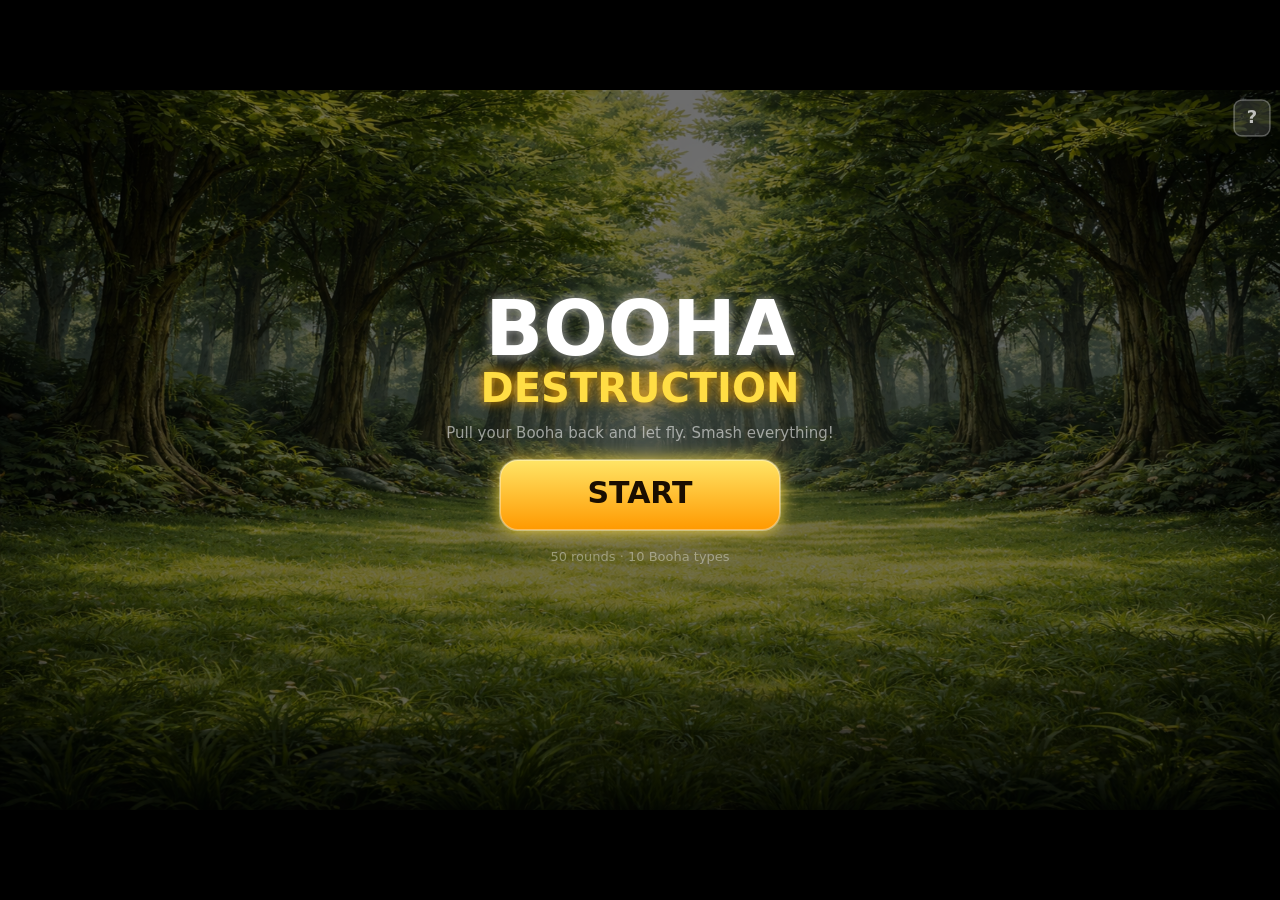
<file: index.html>
<!DOCTYPE html>
<html lang="en">
<head>
  <meta charset="UTF-8" />
  <meta name="viewport" content="width=device-width, initial-scale=1.0, viewport-fit=cover" />
  <title>Booha Destruction</title>
  <meta name="theme-color" content="#000000" />
  <link rel="preload" href="./assets/images/destruction-1.png" as="image" />
  <style>
    *, *::before, *::after { box-sizing: border-box; margin: 0; padding: 0; }
    html, body {
      width: 100%; height: 100%;
      background: #000;
      overflow: hidden;
      /* Prevent pull-to-refresh on mobile */
      overscroll-behavior: none;
    }
    #gameCanvas {
      display: block;
      position: fixed;
      top: 0; left: 0;
      width: 100%; height: 100%;
      touch-action: none;
      cursor: crosshair;
    }
    /* Portrait lock overlay */
    #rotateOverlay {
      display: none;
      position: fixed; inset: 0;
      background: #000;
      color: #fff;
      font-family: system-ui, sans-serif;
      align-items: center; justify-content: center;
      text-align: center; z-index: 9999;
    }
    #rotateOverlay.show { display: flex; }
    #rotateOverlay p { font-size: 18px; opacity: 0.8; margin-top: 8px; }
  </style>
</head>
<body>
  <canvas id="gameCanvas" aria-label="Booha Destruction"></canvas>

  <div id="rotateOverlay">
    <div>
      <div style="font-size:48px">↺</div>
      <p>Please rotate to landscape</p>
      <p style="font-size:13px;margin-top:4px;opacity:0.5">横向きでつかってください</p>
    </div>
  </div>

  <script>
    window.BOOHA_CFG = {
      canvasId: 'gameCanvas',
      assets: {
        bg: './assets/images/destruction-1.png'
      },
      audio: {
        pull:   './assets/audio/pull.mp3',
        launch: './assets/audio/launch.mp3',
        wood:   './assets/audio/wood.mp3',
        stone:  './assets/audio/stone.mp3',
        glass:  './assets/audio/glass.mp3',
        soft:   './assets/audio/soft.mp3',
        break:  './assets/audio/break.mp3',
        rubble: './assets/audio/fall_rubble.mp3',
        ground: './assets/audio/ground.mp3',
        win:    './assets/audio/100.mp3',
        fail:   './assets/audio/fail.mp3'
      },
      gameplay: {
        ghostsPerRound: 3,
        targetPercent:  100
      }
    };

    // Portrait detection
    function checkRotate() {
      const ro = document.getElementById('rotateOverlay');
      const portrait = window.innerWidth < 600 && window.innerHeight > window.innerWidth;
      ro.classList.toggle('show', portrait);
    }
    window.addEventListener('resize', checkRotate);
    checkRotate();
  </script>

  <script src="./js/destruction_levels_1.js"></script>
  <script src="./js/destruction_1.js"></script>
</body>
</html>
</file>
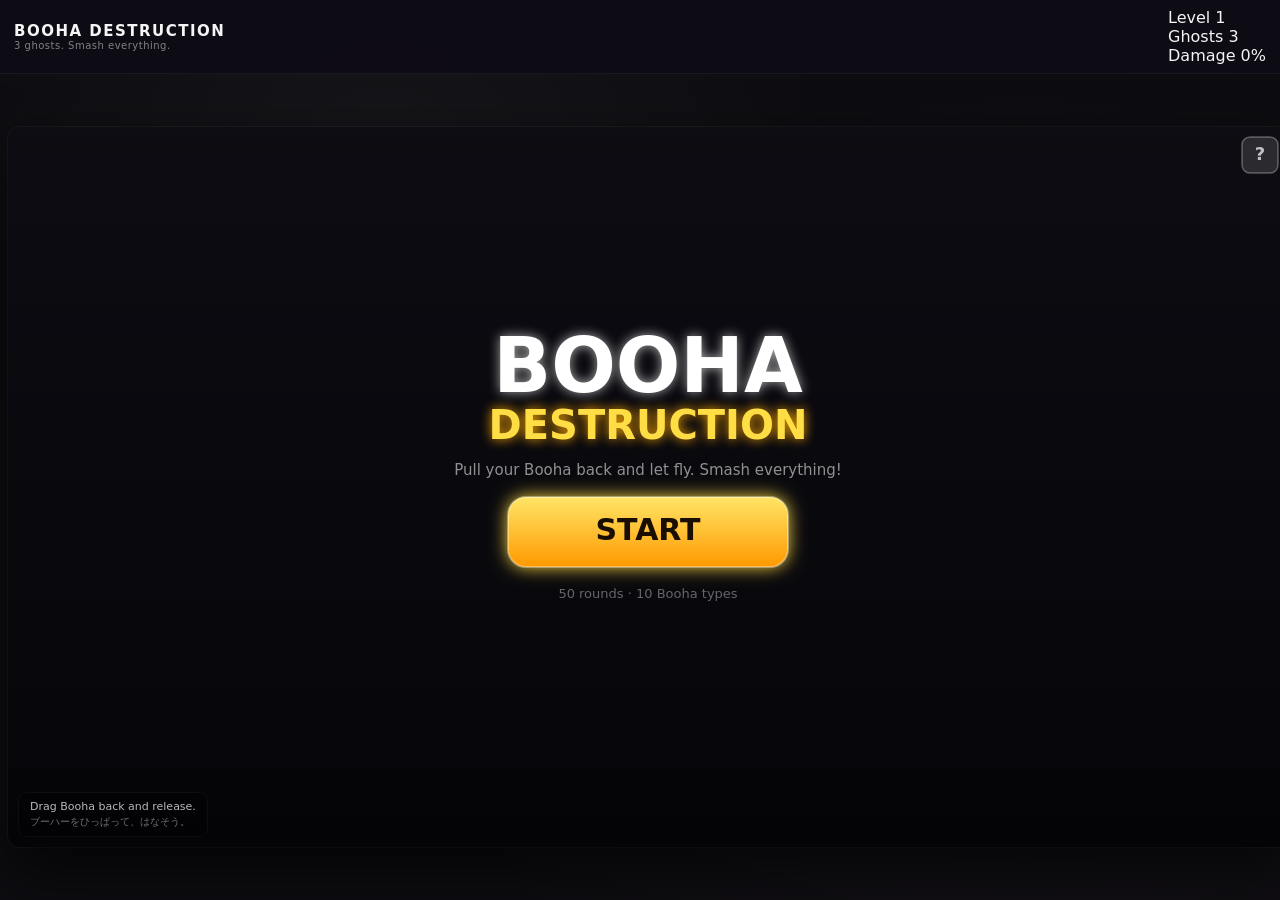
<file: booha_destruction.html>
<!DOCTYPE html>
<html lang="en">
<head>
  <meta charset="UTF-8" />
  <meta name="viewport" content="width=device-width, initial-scale=1.0, viewport-fit=cover" />
  <title>Booha Destruction</title>
  <meta name="theme-color" content="#111111" />
  <link rel="preload" href="./assets/images/destruction-1.png" as="image" />
  <link rel="preload" href="./assets/images/booha_helmet.png" as="image" />
  <link rel="stylesheet" href="./theme/destruction_theme_1.css" />
</head>
<body>
  <div id="app" class="app-shell">
    <div class="bg-layer" aria-hidden="true"></div>

    <header class="topbar">
      <div class="brand-wrap">
        <div class="title-stack">
          <h1 class="game-title">BOOHA DESTRUCTION</h1>
          <p class="subtitle">3 ghosts. Smash everything.</p>
        </div>
      </div>

      <div class="topbar-right">
        <div class="stat-chip">
          <span class="stat-label">Level</span>
          <span id="levelLabel" class="stat-value">1</span>
        </div>
        <div class="stat-chip">
          <span class="stat-label">Ghosts</span>
          <span id="ghostsLabel" class="stat-value">3</span>
        </div>
        <div class="stat-chip">
          <span class="stat-label">Damage</span>
          <span id="damageLabel" class="stat-value">0%</span>
        </div>
      </div>
    </header>

    <main class="game-shell">
      <section class="playfield-wrap">
        <div id="gameFrame" class="game-frame">
          <canvas id="gameCanvas" width="1280" height="720" aria-label="Booha Destruction game area"></canvas>

          <div class="hud-overlay hud-top-left">
            <div class="hud-card compact">
              <div class="hud-row">
                <span class="hud-key">Target</span>
                <span id="targetLabel" class="hud-value">100%</span>
              </div>
              <div class="hud-row">
                <span class="hud-key">Blocks Left</span>
                <span id="blocksLabel" class="hud-value">0</span>
              </div>
            </div>
          </div>

          <div class="hud-overlay hud-bottom-left">
            <div class="instruction-card">
              <div class="instruction-line">Drag Booha back and release.</div>
              <div class="instruction-line jp">ブーハーをひっぱって、はなそう。</div>
            </div>
          </div>

          <div id="centerMessage" class="center-message hidden" aria-live="polite">
            <div class="message-panel">
              <div id="centerMessageTitle" class="message-title">READY?</div>
              <div id="centerMessageSub" class="message-sub">Pull to launch.</div>
            </div>
          </div>
        </div>
      </section>

      <aside class="side-panel">
        <div class="panel-card status-card">
          <h2 class="panel-title">Round</h2>
          <div class="progress-block">
            <div class="progress-head">
              <span>Destruction</span>
              <span id="progressText">0%</span>
            </div>
            <div class="progress-bar">
              <div id="progressFill" class="progress-fill"></div>
            </div>
          </div>

          <div class="status-list">
            <div class="status-item">
              <span class="status-name">Current State</span>
              <span id="stateLabel" class="status-value">Waiting</span>
            </div>
            <div class="status-item">
              <span class="status-name">Material Hit</span>
              <span id="materialLabel" class="status-value">—</span>
            </div>
            <div class="status-item">
              <span class="status-name">Best Shot</span>
              <span id="shotLabel" class="status-value">—</span>
            </div>
          </div>
        </div>

        <div class="panel-card controls-card">
          <h2 class="panel-title">Controls</h2>
          <div class="btn-stack">
            <button id="startBtn" class="ui-btn primary" type="button">Start</button>
            <button id="retryBtn" class="ui-btn" type="button">Retry Level</button>
            <button id="nextBtn" class="ui-btn" type="button" disabled>Next Level</button>
            <button id="muteBtn" class="ui-btn" type="button" aria-pressed="false">Sound: On</button>
          </div>
        </div>

        <div class="panel-card legend-card">
          <h2 class="panel-title">Materials</h2>
          <ul class="legend-list">
            <li><span class="mat-dot wood"></span> Wood</li>
            <li><span class="mat-dot stone"></span> Stone</li>
            <li><span class="mat-dot glass"></span> Glass</li>
            <li><span class="mat-dot soft"></span> Soft</li>
          </ul>
        </div>
      </aside>
    </main>
  </div>

  <div id="rotateOverlay" class="rotate-overlay hidden" aria-hidden="true">
    <div class="rotate-card">
      <div class="rotate-title">Rotate your device</div>
      <div class="rotate-sub">Please use landscape mode.</div>
      <div class="rotate-sub jp">横向きでつかってください。</div>
    </div>
  </div>

  <script>
    window.BOOHA_DESTRUCTION_CONFIG = {
      canvasId: 'gameCanvas',
      frameId: 'gameFrame',
      ui: {
        levelLabel: 'levelLabel',
        ghostsLabel: 'ghostsLabel',
        damageLabel: 'damageLabel',
        targetLabel: 'targetLabel',
        blocksLabel: 'blocksLabel',
        progressText: 'progressText',
        progressFill: 'progressFill',
        stateLabel: 'stateLabel',
        materialLabel: 'materialLabel',
        shotLabel: 'shotLabel',
        centerMessage: 'centerMessage',
        centerMessageTitle: 'centerMessageTitle',
        centerMessageSub: 'centerMessageSub',
        rotateOverlay: 'rotateOverlay'
      },
      buttons: {
        start: 'startBtn',
        retry: 'retryBtn',
        next: 'nextBtn',
        mute: 'muteBtn'
      },
      assets: {
        background: './assets/images/destruction-1.png',
        booha: './assets/images/booha_helmet.png'
      },
      audio: {
        pull: './assets/audio/pull.mp3',
        launch: './assets/audio/launch.mp3',
        booha: './assets/audio/booha.mp3',
        wood: './assets/audio/wood.mp3',
        stone: './assets/audio/stone.mp3',
        glass: './assets/audio/glass.mp3',
        soft: './assets/audio/soft.mp3',
        break: './assets/audio/break.mp3',
        rubble: './assets/audio/fall_rubble.mp3',
        ground: './assets/audio/ground.mp3',
        win: './assets/audio/100.mp3',
        fail: './assets/audio/fail.mp3'
      },
      gameplay: {
        width: 1280,
        height: 720,
        ghostsPerRound: 3,
        targetPercent: 100,
        levelId: 1
      }
    };
  </script>
  <script src="./js/destruction_levels_1.js"></script>
 <script src="./js/destruction_1.js"></script>
</body>
</html>
</file>
<file: theme/destruction_theme_1.css>
/* =========================================================
   Booha Destruction — Theme 1  (HUD-on-canvas edition)
   destruction_theme_1.css
========================================================= */

* {
  box-sizing: border-box;
  -webkit-tap-highlight-color: transparent;
}

html, body {
  margin: 0;
  padding: 0;
  width: 100%;
  height: 100%;
  background: #0d0c10;
  font-family: system-ui, -apple-system, BlinkMacSystemFont, "Segoe UI", Roboto, Helvetica, Arial, sans-serif;
  color: #f5f5f5;
}

.app-shell {
  position: fixed;
  inset: 0;
  display: flex;
  flex-direction: column;
}

.bg-layer {
  position: absolute;
  inset: 0;
  background:
    radial-gradient(circle at 30% 20%, rgba(255,255,255,0.04), transparent 40%),
    radial-gradient(circle at 80% 70%, rgba(255,200,255,0.03), transparent 50%),
    #0d0c10;
  z-index: 0;
}

/* =========================================================
   TOP BAR — minimal, just title + buttons
========================================================= */

.topbar {
  position: relative;
  z-index: 2;
  display: flex;
  justify-content: space-between;
  align-items: center;
  padding: 8px 14px;
  background: rgba(14,12,20,0.9);
  backdrop-filter: blur(6px);
  border-bottom: 1px solid rgba(255,255,255,0.05);
  gap: 10px;
}

.title-stack {
  display: flex;
  flex-direction: column;
}

.game-title {
  margin: 0;
  font-size: 15px;
  letter-spacing: 1.5px;
  font-weight: 700;
}

.subtitle {
  margin: 0;
  font-size: 10px;
  opacity: 0.5;
  letter-spacing: 0.5px;
}

/* Compact button row in topbar */
.topbar-buttons {
  display: flex;
  gap: 6px;
}

.ui-btn {
  padding: 6px 14px;
  border: 1px solid rgba(255,255,255,0.1);
  border-radius: 8px;
  background: rgba(255,255,255,0.06);
  color: #f5f5f5;
  font-size: 12px;
  cursor: pointer;
  transition: background 0.15s, border-color 0.15s;
  white-space: nowrap;
}

.ui-btn:hover {
  background: rgba(255,255,255,0.12);
  border-color: rgba(255,255,255,0.2);
}

.ui-btn.primary {
  background: linear-gradient(135deg, #ff7cfb88, #8ce3ff88);
  border-color: rgba(255,255,255,0.25);
  font-weight: 700;
  color: #fff;
}

.ui-btn.primary:hover {
  background: linear-gradient(135deg, #ff7cfbaa, #8ce3ffaa);
}

.ui-btn:disabled {
  opacity: 0.35;
  cursor: not-allowed;
}

/* Spacer between brand and buttons */
.topbar-spacer {
  flex: 1;
}

/* =========================================================
   MAIN LAYOUT — full width game, no side panel
========================================================= */

.game-shell {
  position: relative;
  z-index: 1;
  flex: 1;
  display: flex;
  overflow: hidden;
}

.playfield-wrap {
  flex: 1;
  display: flex;
  justify-content: center;
  align-items: center;
  padding: 8px;
}

.game-frame {
  position: relative;
  width: 100%;
  height: 100%;
  max-width: 1280px;
  max-height: 720px;
  background: #111;
  border-radius: 12px;
  overflow: hidden;
  box-shadow: 0 24px 60px rgba(0,0,0,0.7), 0 0 0 1px rgba(255,255,255,0.05);
}

canvas {
  display: block;
  margin: 0 auto;
}

/* =========================================================
   SIDE PANEL — hidden (HUD is now on-canvas)
========================================================= */

.side-panel {
  display: none;
}

/* =========================================================
   CENTER MESSAGE
========================================================= */

.center-message {
  position: absolute;
  inset: 0;
  display: flex;
  align-items: center;
  justify-content: center;
  z-index: 5;
  pointer-events: none;
}

.center-message.hidden {
  display: none;
}

.message-panel {
  background: rgba(0,0,0,0.78);
  padding: 22px 36px;
  border-radius: 18px;
  text-align: center;
  border: 1px solid rgba(255,255,255,0.08);
  backdrop-filter: blur(8px);
}

.message-title {
  font-size: 22px;
  font-weight: 800;
  letter-spacing: 2px;
  margin-bottom: 4px;
}

.message-sub {
  font-size: 13px;
  opacity: 0.7;
}

/* =========================================================
   HUD overlays (kept for DOM elements, now mostly on-canvas)
   These can be left in HTML for accessibility fallback.
========================================================= */

.hud-overlay {
  position: absolute;
  z-index: 3;
  pointer-events: none;
}

.hud-top-left  { top: 10px; left: 10px; }
.hud-bottom-left { bottom: 10px; left: 10px; }

/* Instruction card stays — small, bottom-left */
.instruction-card {
  background: rgba(0,0,0,0.5);
  padding: 7px 11px;
  border-radius: 9px;
  font-size: 11px;
  opacity: 0.75;
  border: 1px solid rgba(255,255,255,0.06);
}

.instruction-line.jp {
  font-size: 10px;
  opacity: 0.6;
  margin-top: 2px;
}

/* Target/Blocks labels — hide since they're now on-canvas */
.hud-card {
  display: none;
}

/* =========================================================
   ROTATE OVERLAY
========================================================= */

.rotate-overlay {
  position: fixed;
  inset: 0;
  background: #000;
  display: flex;
  align-items: center;
  justify-content: center;
  z-index: 999;
}

.rotate-overlay.hidden {
  display: none;
}

.rotate-card {
  text-align: center;
}

.rotate-title {
  font-size: 18px;
  margin-bottom: 6px;
  font-weight: 700;
}

.rotate-sub {
  font-size: 13px;
  opacity: 0.65;
}

/* =========================================================
   MOBILE
========================================================= */

@media (max-width: 900px) {
  .topbar {
    padding: 5px 10px;
  }
  .game-title {
    font-size: 12px;
    letter-spacing: 1px;
  }
  .subtitle {
    display: none;
  }
  .ui-btn {
    padding: 5px 10px;
    font-size: 11px;
  }
}
</file>
